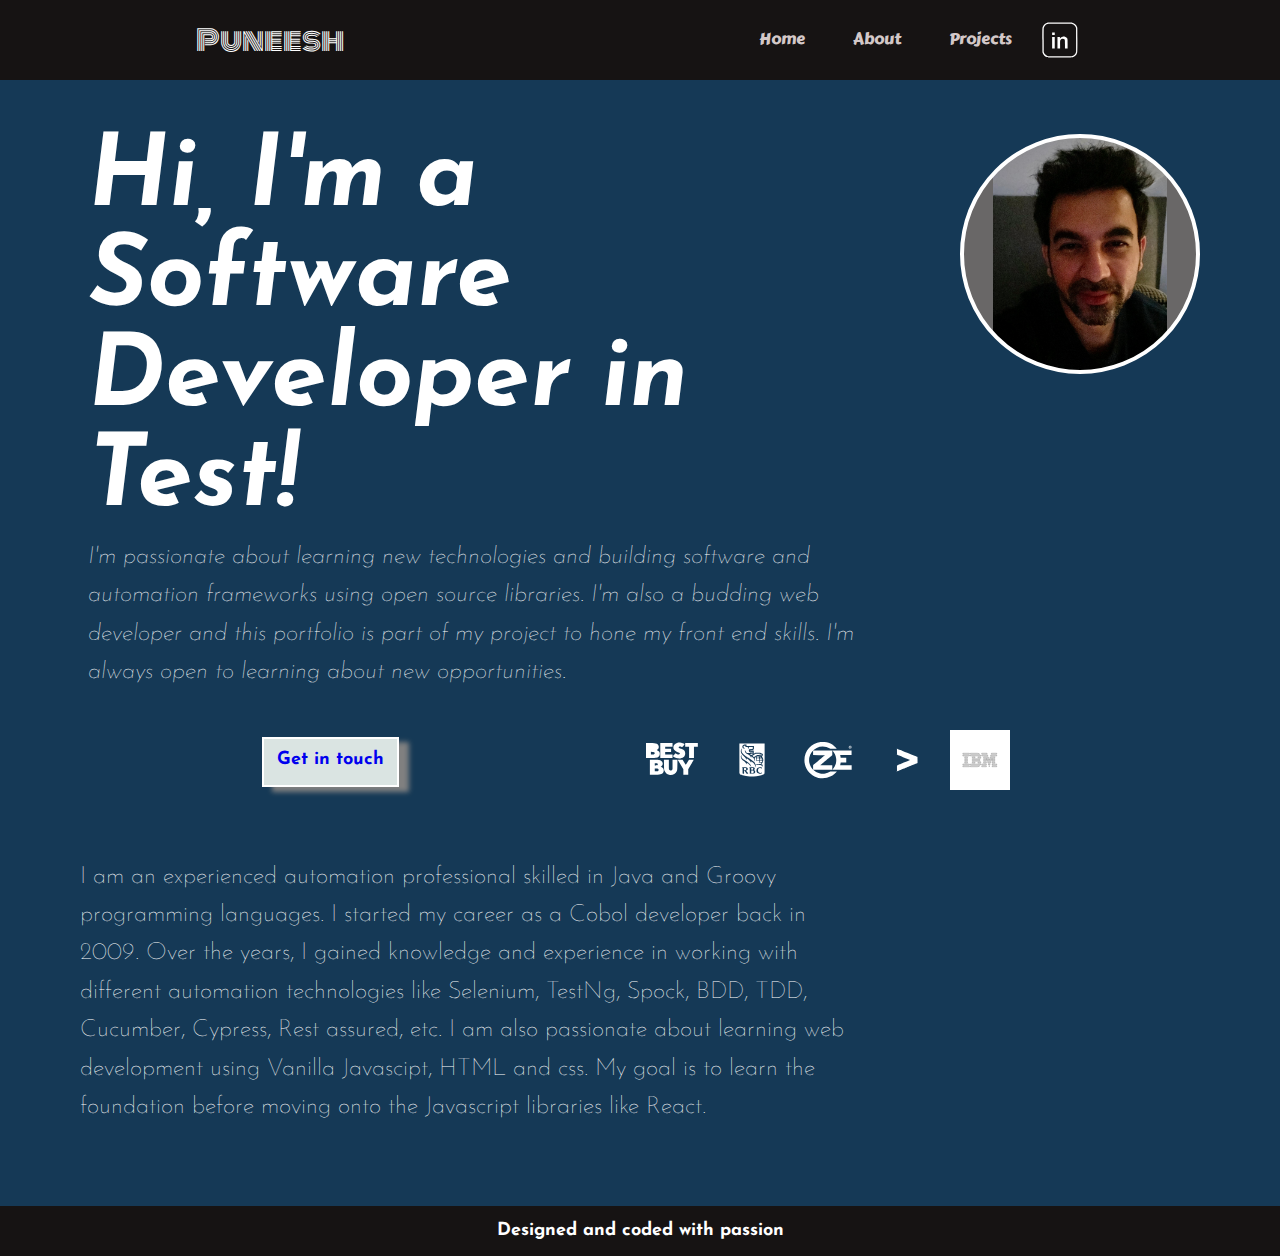
<file: index.html>
<!DOCTYPE html>
<html lang="en">
<head>
    <meta charset="UTF-8">
    <meta http-equiv="X-UA-Compatible" content="IE=edge">
    <meta name="viewport" content="width=device-width, initial-scale=1.0">
    <title>My Portfolio</title>
    <link rel="preconnect" href="https://fonts.googleapis.com">
    <link rel="preconnect" href="https://fonts.gstatic.com" crossorigin>
    <link href="https://fonts.googleapis.com/css2?family=Monoton&display=swap" rel="stylesheet">
    <link rel="preconnect" href="https://fonts.googleapis.com">
    <link rel="preconnect" href="https://fonts.gstatic.com" crossorigin>
    <link href="https://fonts.googleapis.com/css2?family=Carter+One&family=Monoton&display=swap" rel="stylesheet">
    <link rel="preconnect" href="https://fonts.googleapis.com">
    <!--link rel="preconnect" href="https://fonts.gstatic.com" crossorigin-->
    <!--link href="https://fonts.googleapis.com/css2?family=Josefin+Sans:ital,wght@1,200&display=swap" rel="stylesheet"-->
    <link rel="preconnect" href="https://fonts.googleapis.com">
    <link rel="preconnect" href="https://fonts.gstatic.com" crossorigin>
    <link href="https://fonts.googleapis.com/css2?family=Roboto+Condensed:wght@400&display=swap" rel="stylesheet">
    <link rel="stylesheet" href="styles/main.css"></link>
    <link rel="stylesheet" href="styles/menu.css"></link>
    <link rel="stylesheet" href="styles/about.css"></link>
    <link rel="stylesheet" href="styles/contact.css"></link>
    <script src="app.js" defer></script>
</head>
<body>
    <header class="main-header">
        
            <a class="header_logo__link" href="index.html"><span>Puneesh</span></a>
        
        <nav class="header_nav">
            <ul class="header_nav__list">
                <li class="header_nav__listitem">
                    <a class="nav_listitem__link" href="index.html">Home</a>
                </li>
                <li class="header_nav__listitem">
                    <a class="nav_listitem__link" href="#myIntroduction">About</a>
                </li>
                <li class="header_nav__listitem">
                    <a class="nav_listitem__link" href="projects.html">Projects</a>
                </li-->
                <li class="header_nav__listitem">
                    <a href="https://ca.linkedin.com/in/puneesh-singh-66917034">
                        <svg version="1.0" xmlns="http://www.w3.org/2000/svg"
 width="512.000000pt" height="512.000000pt" viewBox="0 0 512.000000 512.000000"
 preserveAspectRatio="xMidYMid meet">
<metadata>
Created by potrace 1.16, written by Peter Selinger 2001-2019
</metadata>
<g transform="translate(0.000000,512.000000) scale(0.100000,-0.100000)"
fill="#000000" stroke="none">
<path d="M1212 4410 c-194 -51 -368 -192 -456 -370 -81 -165 -77 -80 -74
-1508 l3 -1267 27 -80 c70 -206 220 -365 418 -443 124 -49 78 -47 1420 -47
1422 0 1312 -6 1480 77 69 34 102 58 176 132 74 74 98 107 132 176 83 168 77
57 77 1485 0 1197 -1 1274 -18 1335 -72 256 -266 445 -521 510 -77 19 -111 20
-1335 19 -1202 0 -1259 -1 -1329 -19z m2638 -133 c165 -50 298 -162 368 -308
23 -46 46 -113 52 -149 7 -45 10 -438 8 -1295 l-3 -1230 -22 -66 c-59 -171
-203 -314 -375 -370 l-73 -24 -1260 0 -1260 0 -65 23 c-175 60 -302 183 -371
357 l-24 60 -3 1255 c-2 919 0 1270 8 1310 19 91 75 194 144 268 101 107 216
165 361 182 33 4 600 7 1260 6 1092 -2 1205 -3 1255 -19z"/>
<path d="M1720 3230 l0 -130 140 0 140 0 0 130 0 130 -140 0 -140 0 0 -130z"/>
<path d="M2843 2919 c-96 -18 -208 -88 -262 -161 l-31 -42 0 87 0 87 -130 0
-130 0 0 -615 0 -615 140 0 140 0 0 393 c0 436 3 460 63 539 52 68 113 100
203 106 95 6 144 -9 189 -59 62 -69 65 -94 65 -561 l0 -418 140 0 140 0 0 468
c0 493 -2 519 -48 608 -29 57 -112 129 -177 153 -98 37 -212 48 -302 30z"/>
<path d="M1720 2275 l0 -615 140 0 140 0 0 615 0 615 -140 0 -140 0 0 -615z"/>
</g>
                        </svg>
                    </a>
                </li>
            </ul>
        </nav>
        <div class="hamburger_menu">
            <span class="bar"></span>
            <span class="bar"></span>
            <span class="bar"></span>
        </div>
    </header>
    <div class="modal">
        <span class="close">&times;</span>
        <div class="modal_contents">
                <a class="modal_contents__link" href="index.html">Home</a>
                <a class="modal_contents__link" href="#myIntroduction">About</a>
                <!--a class="modal_contents__link" href="resume.html">Resume</a-->
                <a class="modal_contents__linkedin" href="https://ca.linkedin.com/in/puneesh-singh-66917034">
                    <svg version="1.0" xmlns="http://www.w3.org/2000/svg"
    width="512.000000pt" height="512.000000pt" viewBox="0 0 512.000000 512.000000"
    preserveAspectRatio="xMidYMid meet">
    <metadata>
    Created by potrace 1.16, written by Peter Selinger 2001-2019
    </metadata>
    <g transform="translate(0.000000,512.000000) scale(0.100000,-0.100000)"
    fill="#000000" stroke="none">
    <path d="M1212 4410 c-194 -51 -368 -192 -456 -370 -81 -165 -77 -80 -74
    -1508 l3 -1267 27 -80 c70 -206 220 -365 418 -443 124 -49 78 -47 1420 -47
    1422 0 1312 -6 1480 77 69 34 102 58 176 132 74 74 98 107 132 176 83 168 77
    57 77 1485 0 1197 -1 1274 -18 1335 -72 256 -266 445 -521 510 -77 19 -111 20
    -1335 19 -1202 0 -1259 -1 -1329 -19z m2638 -133 c165 -50 298 -162 368 -308
    23 -46 46 -113 52 -149 7 -45 10 -438 8 -1295 l-3 -1230 -22 -66 c-59 -171
    -203 -314 -375 -370 l-73 -24 -1260 0 -1260 0 -65 23 c-175 60 -302 183 -371
    357 l-24 60 -3 1255 c-2 919 0 1270 8 1310 19 91 75 194 144 268 101 107 216
    165 361 182 33 4 600 7 1260 6 1092 -2 1205 -3 1255 -19z"/>
    <path d="M1720 3230 l0 -130 140 0 140 0 0 130 0 130 -140 0 -140 0 0 -130z"/>
    <path d="M2843 2919 c-96 -18 -208 -88 -262 -161 l-31 -42 0 87 0 87 -130 0
    -130 0 0 -615 0 -615 140 0 140 0 0 393 c0 436 3 460 63 539 52 68 113 100
    203 106 95 6 144 -9 189 -59 62 -69 65 -94 65 -561 l0 -418 140 0 140 0 0 468
    c0 493 -2 519 -48 608 -29 57 -112 129 -177 153 -98 37 -212 48 -302 30z"/>
    <path d="M1720 2275 l0 -615 140 0 140 0 0 615 0 615 -140 0 -140 0 0 -615z"/>
    </g>
                    </svg>
                </a>           
        </div>
    </div>
    <main class="body_main">
        <section class="body_main__intro">
            <div class="main_intro__content">
                <div class="main_intro__container">
                    <h1 class="main_intro__header">
                        Hi, I'm a Software Developer in Test!
                    </h1>
                    <p>I'm passionate about learning new technologies and building software and automation frameworks using open source libraries.
                        I'm also a budding web developer and this portfolio is part of my project to hone my front end skills. I'm always open to learning about new opportunities. 
                    </p>
                </div>
                <div class="main_intro__selfie_container">
                    <div class="main_intro__selfie"></div>
                </div>
            </div>
            <div class="main_intro_secondary">
                <div class="main_intro__button">
                    <a href="#contact_me__form">Get in touch</a>
                </div>
                <ul class="work_companies__list">
                    <li class="work_companies__listitem">
                        <a class="work_companies__dimension work_companies__bby" href="https://www.bestbuy.ca/en-ca">
                            <svg version="1.0" xmlns="http://www.w3.org/2000/svg"
     width="294.000000pt" height="171.000000pt" viewBox="0 0 294.000000 171.000000"
     preserveAspectRatio="xMidYMid meet">
    <metadata>
    Created by potrace 1.16, written by Peter Selinger 2001-2019
    </metadata>
    <g transform="translate(0.000000,171.000000) scale(0.100000,-0.100000)"
    fill="#000000" stroke="none">
    <path d="M1547 1700 c-119 -30 -206 -123 -207 -220 0 -101 52 -169 165 -215
    158 -64 155 -62 155 -89 0 -18 -9 -30 -30 -41 -41 -21 -60 -19 -126 15 l-58
    31 -65 -65 c-64 -64 -65 -65 -46 -86 28 -31 132 -79 200 -91 113 -21 230 4
    311 66 46 35 76 103 76 174 0 111 -57 175 -201 222 -92 30 -121 47 -121 68 0
    45 67 61 125 31 l39 -20 68 67 c78 78 79 73 -28 124 -68 33 -188 46 -257 29z"/>
    <path d="M0 1319 l0 -371 248 4 c266 5 299 10 368 63 65 50 83 175 35 243 -12
    17 -44 41 -71 54 -27 13 -49 25 -49 28 -1 3 14 15 33 27 99 64 79 226 -36 282
    -68 33 -137 41 -339 41 l-189 0 0 -371z m414 -94 c22 -29 19 -52 -9 -80 -21
    -22 -33 -25 -95 -25 l-70 0 0 68 0 67 80 -5 c64 -4 82 -9 94 -25z"/>
    <path d="M700 1320 l0 -370 300 0 300 0 0 90 0 90 -180 0 -180 0 0 60 0 60
    145 0 145 0 0 80 0 80 -145 0 -145 0 0 50 0 50 180 0 180 0 0 90 0 90 -300 0
    -300 0 0 -370z"/>
    <path d="M1920 1600 l0 -90 95 0 95 0 0 -280 0 -280 120 0 120 0 0 280 0 280
    95 0 95 0 0 90 0 90 -310 0 -310 0 0 -90z"/>
    <path d="M190 501 l0 -371 203 0 c293 0 386 20 444 97 35 45 44 143 19 191
    -18 35 -66 75 -110 92 l-30 11 32 19 c44 27 72 76 72 128 0 82 -36 133 -125
    174 -47 21 -65 23 -277 26 l-228 4 0 -371z m368 183 c26 -18 28 -50 5 -76 -12
    -13 -31 -18 -75 -18 l-58 0 0 55 0 55 53 0 c31 0 61 -6 75 -16z m43 -273 c27
    -33 24 -66 -7 -90 -21 -17 -41 -21 -95 -21 l-69 0 0 71 0 71 76 -4 c65 -3 79
    -7 95 -27z"/>
    <path d="M882 623 c3 -247 3 -248 31 -308 47 -100 111 -154 218 -181 151 -39
    316 41 382 184 20 43 22 67 25 300 l4 252 -121 0 -121 0 0 -236 0 -236 -30
    -30 c-27 -26 -36 -30 -68 -25 -22 4 -46 17 -59 32 -22 25 -23 32 -23 261 l0
    234 -121 0 -121 0 4 -247z"/>
    <path d="M1563 858 c2 -7 64 -114 136 -236 l131 -224 0 -134 0 -134 120 0 120
    0 0 135 0 136 135 229 c74 126 135 231 135 235 0 3 -53 4 -117 3 l-117 -3 -76
    -122 c-41 -67 -77 -122 -80 -122 -3 -1 -39 54 -81 122 l-76 122 -118 3 c-92 2
    -116 0 -112 -10z"/>
    </g>
                            </svg>
                        </a>
                    </li>
                    <li class="work_companies__listitem">
                        <a class="work_companies__dimension work_companies__rbc" href="https://www.rbc.com/canada.html">
                            <svg version="1.0" xmlns="http://www.w3.org/2000/svg"
     width="3840.000000pt" height="2160.000000pt" viewBox="0 0 3840.000000 2160.000000"
     preserveAspectRatio="xMidYMid meet">
    <metadata>
    Created by potrace 1.16, written by Peter Selinger 2001-2019
    </metadata>
    <g transform="translate(0.000000,2160.000000) scale(0.100000,-0.100000)"
    fill="#000000" stroke="none">
    <path d="M11122 11978 c3 -9032 4 -9467 21 -9551 62 -305 173 -519 361 -695
    84 -77 202 -160 303 -211 178 -89 851 -327 1363 -481 1409 -425 3017 -712
    4555 -815 50 -3 122 -8 160 -10 342 -24 875 -40 1320 -40 289 0 897 13 950 20
    17 2 93 6 170 10 1058 46 2375 223 3505 471 888 195 1898 496 2594 773 489
    194 732 479 833 978 17 84 18 519 21 9551 l2 9462 -8080 0 -8080 0 2 -9462z
    m4558 8272 l0 -410 2383 -2 2382 -3 1 -640 c1 -889 -11 -1195 -57 -1373 -49
    -194 -202 -384 -374 -467 -79 -38 -197 -69 -325 -85 -114 -14 -605 -13 -870 2
    -315 17 -549 16 -639 -5 -156 -35 -275 -117 -328 -225 -21 -44 -28 -74 -31
    -144 l-4 -88 68 47 c101 67 258 140 371 170 87 24 116 27 263 27 183 0 139 8
    537 -108 284 -82 374 -99 533 -100 105 -1 148 3 195 17 82 26 185 79 276 142
    l76 53 21 -43 21 -43 -31 -44 c-17 -24 -64 -76 -105 -115 l-74 -73 170 0 171
    0 2 -935 3 -935 533 320 534 320 1518 0 1518 0 749 -391 c411 -215 776 -409
    810 -431 115 -74 177 -162 214 -306 31 -122 20 -268 -30 -403 -12 -30 -156
    -277 -321 -549 l-299 -493 55 -61 c151 -165 330 -432 448 -665 190 -375 291
    -713 341 -1136 17 -151 20 -502 5 -656 -86 -866 -498 -1649 -1157 -2198 -29
    -24 -53 -47 -53 -50 0 -3 30 -17 68 -30 115 -41 313 -147 412 -222 140 -104
    286 -253 377 -385 l22 -30 -147 -500 -147 -499 -77 -3 c-89 -3 -83 -12 -92
    123 -7 103 -37 221 -81 314 -151 318 -469 507 -998 594 -130 21 -152 21 -1555
    24 -1364 4 -1423 3 -1418 -14 22 -76 64 -418 75 -613 14 -229 -5 -688 -29
    -713 -4 -4 -33 -7 -65 -5 l-59 3 -32 195 c-82 496 -199 871 -394 1265 -220
    446 -487 804 -901 1210 -333 326 -729 640 -1296 1029 l-143 97 -2 -423 -3
    -423 -66 -3 -65 -3 -32 74 c-82 185 -313 550 -488 772 -354 447 -811 887
    -1334 1287 -69 53 -296 218 -505 367 l-380 271 -3 -460 -2 -460 -63 0 -63 0
    -29 73 c-194 498 -532 1008 -1001 1512 -222 239 -500 510 -814 795 -515 467
    -838 796 -1089 1110 -409 510 -640 1044 -703 1622 -6 62 -12 223 -12 358 0
    211 3 263 23 373 74 421 246 772 501 1027 91 92 213 187 264 206 14 5 16 -12
    16 -168 l0 -174 -56 -85 c-195 -294 -299 -689 -280 -1059 27 -504 176 -923
    474 -1323 363 -490 981 -1062 1866 -1726 510 -383 823 -601 1991 -1384 1047
    -702 1551 -1043 1895 -1281 1586 -1096 2083 -1576 2495 -2411 113 -228 153
    -330 215 -541 22 -75 42 -140 45 -143 3 -2 69 5 148 17 78 12 729 112 1447
    222 718 110 1339 202 1380 206 67 5 83 11 145 52 170 110 368 286 514 457 98
    114 225 284 218 291 -2 3 -292 27 -643 54 -352 27 -659 51 -684 54 l-45 4 -92
    -182 c-51 -100 -99 -190 -106 -201 -11 -13 -28 -19 -66 -20 -29 -1 -54 2 -57
    6 -3 5 13 82 35 172 22 90 43 182 47 204 l6 40 -108 7 c-60 4 -140 9 -177 13
    l-68 6 3 41 3 41 95 12 c52 6 138 17 191 23 l96 12 21 131 c28 169 59 419 71
    572 13 155 25 405 20 405 -38 5 -218 16 -659 40 -294 16 -571 32 -615 35 -304
    19 -467 26 -472 22 -3 -4 -7 -118 -8 -254 l-3 -248 -58 0 -58 0 -13 60 c-6 33
    -26 148 -44 255 -17 107 -36 198 -41 201 -6 4 -85 10 -176 13 -92 4 -175 9
    -184 12 -15 4 -18 17 -18 65 0 54 2 59 23 59 12 1 47 3 77 5 30 3 103 7 162
    11 l107 6 -4 26 c-26 151 -48 696 -41 990 l6 252 -42 0 c-24 0 -249 9 -501 21
    -252 12 -460 19 -462 17 -2 -2 21 -53 51 -113 183 -365 263 -933 213 -1510 -9
    -111 -33 -277 -45 -317 -4 -15 -17 -18 -68 -18 l-63 0 -12 115 c-42 418 -183
    907 -352 1225 -280 524 -799 1024 -1669 1609 l-215 144 -5 -424 -5 -424 -65 0
    -64 0 -37 100 c-218 607 -581 1073 -1184 1524 -321 241 -643 436 -1222 742
    -297 157 -423 230 -560 326 -535 371 -805 787 -898 1383 -22 141 -34 620 -15
    620 7 0 92 -47 190 -105 l176 -105 22 -127 c83 -500 329 -890 725 -1147 284
    -185 606 -266 997 -252 411 16 729 56 1260 161 493 97 722 127 985 127 196 1
    297 -10 448 -48 54 -13 100 -24 102 -24 3 0 5 126 5 280 l0 280 -176 0 -175 0
    -47 -36 c-66 -51 -231 -128 -336 -158 -205 -59 -507 -72 -696 -31 -103 22
    -266 77 -342 116 -303 151 -489 377 -576 698 -23 88 -26 113 -26 296 -1 215 8
    271 61 399 110 265 357 433 728 496 146 25 223 29 655 35 461 7 675 14 769 26
    124 16 200 61 244 144 47 91 50 123 54 608 l4 457 -1250 0 -1251 0 0 -495 c0
    -272 -3 -495 -6 -495 -4 0 -172 63 -373 139 -201 77 -413 157 -471 179 l-105
    40 -3 121 c-2 78 1 121 8 122 5 1 105 3 220 4 116 1 214 3 218 4 5 0 8 87 8
    191 l0 190 -848 0 -848 0 0 415 0 415 -307 0 c-325 0 -396 -6 -506 -45 -101
    -35 -172 -81 -257 -165 -92 -91 -150 -199 -176 -330 -21 -108 -15 -290 15
    -403 41 -158 141 -297 258 -360 73 -39 192 -67 285 -67 l78 0 0 -247 0 -246
    -127 6 c-360 16 -635 135 -873 377 -158 161 -260 340 -315 558 -174 684 207
    1356 900 1588 211 70 238 72 1013 73 l692 1 0 -410z m-3181 -6621 c-55 -196
    -74 -335 -74 -554 1 -169 4 -215 22 -297 80 -356 246 -631 588 -974 312 -312
    680 -597 1355 -1049 287 -192 453 -299 1265 -813 1296 -821 2115 -1522 2549
    -2180 235 -357 380 -709 466 -1126 29 -143 31 -136 -42 -136 l-63 1 -52 107
    c-106 217 -268 465 -440 673 -110 134 -405 427 -553 550 -353 296 -808 598
    -1485 987 l-210 121 -3 -454 -2 -455 -63 0 -62 0 -75 157 c-265 556 -616 1042
    -1091 1509 -251 246 -383 357 -814 686 -713 545 -992 817 -1283 1251 -246 369
    -374 748 -397 1182 -18 331 78 717 251 1012 l25 43 107 -72 108 -72 -27 -97z
    m12196 -7464 c286 -34 437 -64 597 -116 126 -41 301 -125 296 -141 -2 -7 -49
    -164 -103 -349 -92 -316 -99 -335 -119 -332 -13 3 -31 22 -45 49 -31 58 -127
    161 -200 217 -131 98 -325 178 -516 213 -141 25 -483 26 -609 1 -498 -100
    -787 -413 -900 -977 -38 -190 -50 -323 -50 -575 1 -322 30 -527 111 -759 203
    -586 709 -912 1403 -905 85 1 189 5 230 10 286 34 558 126 743 253 l67 46 0
    -238 0 -237 -43 -26 c-221 -139 -574 -234 -992 -268 -158 -14 -557 -6 -703 13
    -430 56 -745 166 -1032 359 -139 93 -341 295 -429 427 -130 196 -224 424 -274
    666 -44 211 -52 294 -52 579 0 303 12 412 70 641 223 875 924 1386 2000 1457
    74 5 492 -1 550 -8z m-9297 -68 c643 -80 963 -309 1068 -762 15 -64 19 -119
    18 -275 0 -182 -2 -201 -27 -283 -50 -163 -126 -289 -248 -408 -154 -151 -389
    -280 -662 -364 -48 -14 -85 -30 -83 -34 3 -4 334 -428 736 -942 401 -514 730
    -937 730 -941 0 -5 -260 -8 -577 -8 l-578 0 -656 893 -656 892 -171 3 -172 2
    0 -895 0 -895 -459 0 c-260 0 -462 4 -465 9 -3 5 -6 744 -7 1642 0 919 -5
    1673 -10 1724 -25 245 -106 418 -244 522 -56 43 -151 93 -174 93 -6 0 -11 12
    -11 26 l0 26 1258 -5 c1093 -3 1274 -6 1390 -20z m4447 8 c28 -3 102 -13 165
    -21 449 -59 744 -220 869 -476 59 -121 73 -181 78 -353 6 -166 -10 -264 -61
    -379 -104 -235 -337 -427 -617 -510 -56 -17 -74 -25 -54 -25 112 -3 340 -63
    472 -126 372 -175 563 -483 563 -903 0 -320 -90 -565 -285 -771 -247 -261
    -631 -410 -1165 -450 -63 -5 -544 -9 -1067 -10 l-953 -1 -3 1712 c-3 1697 -3
    1714 -24 1803 -36 156 -91 264 -176 347 -45 43 -157 113 -200 123 -20 5 -27
    13 -27 32 l0 25 1218 -5 c669 -3 1240 -8 1267 -12z"/>
    <path d="M18525 16669 c-122 -18 -253 -76 -356 -159 -35 -28 -65 -55 -67 -59
    -5 -14 107 -51 202 -67 248 -44 455 17 621 181 l70 69 -60 12 c-151 31 -299
    39 -410 23z"/>
    <path d="M18975 14833 c-129 -9 -428 -60 -828 -142 l-439 -88 29 -20 c38 -27
    313 -204 695 -449 l318 -203 592 355 c326 196 594 357 596 359 7 6 -118 58
    -229 96 -238 80 -478 110 -734 92z"/>
    <path d="M20493 14162 c-590 -356 -1072 -651 -1073 -655 -1 -5 61 -54 137
    -109 309 -224 515 -398 731 -616 90 -90 165 -162 167 -160 1 1 36 48 78 103
    423 563 1081 996 1786 1176 300 77 500 99 841 94 336 -5 580 -36 838 -107 62
    -17 114 -29 116 -27 40 45 155 223 149 232 -4 7 -60 83 -125 169 -65 87 -118
    162 -118 167 0 5 9 26 21 45 l21 35 51 -28 c29 -16 192 -104 362 -196 171 -92
    311 -168 313 -170 2 -2 -31 -106 -72 -232 -42 -126 -76 -234 -76 -241 0 -6 26
    -25 58 -41 31 -16 110 -63 175 -105 66 -42 120 -76 122 -76 4 0 455 745 456
    754 1 5 -268 150 -598 323 l-598 313 -1345 -1 -1345 -1 -1072 -646z"/>
    <path d="M22938 13348 c-69 -5 -136 -12 -148 -16 -29 -11 -65 -99 -185 -457
    -83 -245 -190 -604 -182 -611 2 -2 292 13 772 41 55 3 178 10 274 15 96 6 176
    11 177 13 6 5 -136 419 -186 542 -29 72 -90 207 -136 302 l-83 172 -89 3 c-49
    2 -145 0 -214 -4z"/>
    <path d="M24089 13063 c54 -152 115 -356 160 -535 l38 -153 33 -3 c40 -4 803
    38 810 45 9 8 -252 257 -356 340 -134 106 -283 203 -429 279 -101 53 -277 134
    -291 134 -2 0 14 -48 35 -107z"/>
    <path d="M21875 13047 c-266 -139 -422 -254 -635 -467 -140 -139 -209 -219
    -311 -359 l-32 -43 79 6 c43 3 129 8 189 11 61 3 234 12 385 20 151 8 289 15
    306 15 31 0 31 1 38 63 28 269 42 377 71 552 19 110 37 215 41 233 3 17 3 32
    -2 32 -5 0 -63 -29 -129 -63z"/>
    <path d="M22312 11799 c-74 -363 -125 -705 -155 -1046 l-3 -32 56 5 c30 2 186
    11 345 19 160 8 342 18 405 21 63 3 297 16 520 28 l405 21 -3 90 c-7 225 -50
    594 -98 846 l-26 137 -111 6 c-62 3 -168 8 -237 11 -69 3 -161 7 -205 10 -44
    3 -150 7 -235 10 -85 3 -177 8 -205 10 -27 2 -134 7 -236 11 l-186 6 -31 -153z"/>
    <path d="M24380 11838 c0 -13 7 -97 15 -188 16 -170 21 -668 9 -761 l-7 -51
    59 6 c32 3 118 8 189 11 72 3 155 8 185 10 30 3 251 14 490 25 239 12 445 23
    458 26 20 4 22 9 16 47 -34 238 -126 564 -214 755 -41 87 -44 92 -74 92 -17 0
    -269 11 -561 25 -291 14 -538 25 -547 25 -12 0 -18 -8 -18 -22z"/>
    <path d="M24350 10405 c0 -1 -9 -53 -20 -116 -44 -244 -133 -565 -228 -821
    -22 -60 -35 -108 -30 -108 41 0 1545 193 1551 200 15 13 94 251 120 360 43
    174 70 399 50 401 -5 0 -15 2 -23 3 -8 2 -73 6 -145 10 -250 13 -1180 65
    -1227 69 -27 2 -48 3 -48 2z"/>
    <path d="M14122 4988 l3 -743 315 -2 c224 -1 339 2 397 12 222 36 383 114 506
    244 145 154 208 350 193 601 -23 398 -198 578 -601 619 -49 5 -253 9 -453 10
    l-362 1 2 -742z"/>
    <path d="M18720 5109 l0 -621 333 5 c363 5 418 12 579 74 248 97 378 297 378
    583 0 244 -88 411 -261 493 -150 71 -259 84 -711 86 l-318 2 0 -622z"/>
    <path d="M18720 3289 l0 -821 408 5 c449 5 497 10 674 71 129 44 198 86 289
    176 143 142 205 307 214 565 13 405 -129 642 -448 749 -177 59 -330 73 -789
    75 l-348 1 0 -821z"/>
    </g>
                            </svg>
                        </a>
                    </li>
                    <li class="work_companies__listitem">
                        <a class="work_companies__dimension work_companies__ze" href="https://www.ze.com/">
                            <svg version="1.0" xmlns="http://www.w3.org/2000/svg"           
     width="700.000000pt" height="700.000000pt" viewBox="0 0 700.000000 700.000000"
     preserveAspectRatio="xMidYMid meet">
    <metadata>
    Created by potrace 1.16, written by Peter Selinger 2001-2019
    </metadata>
    <g transform="translate(0.000000,700.000000) scale(0.100000,-0.100000)"
    fill="#000000" stroke="none">
    <path d="M2630 5599 c-1074 -124 -1882 -1037 -1880 -2123 2 -802 457 -1532
    1179 -1891 300 -150 600 -219 946 -218 354 0 646 68 956 224 255 127 519 337
    681 541 l30 38 -389 0 -389 0 -48 -30 c-145 -92 -342 -170 -536 -211 -153 -33
    -449 -33 -600 0 -668 143 -1147 635 -1267 1301 -23 131 -23 390 1 525 88 497
    412 931 864 1155 491 243 1087 213 1546 -79 l50 -31 378 0 c318 0 378 2 378
    14 0 21 -228 254 -320 327 -259 204 -569 354 -868 419 -213 46 -506 62 -712
    39z"/>
    <path d="M6010 5128 c-118 -61 -119 -233 -1 -295 55 -28 102 -29 157 -2 59 28
    89 78 89 149 0 71 -30 121 -89 149 -55 27 -101 26 -156 -1z m133 -32 c91 -37
    100 -174 15 -226 -112 -68 -243 54 -183 171 32 60 102 83 168 55z"/>
    <path d="M6010 4975 c0 -88 1 -95 20 -95 17 0 20 7 20 40 0 29 4 40 15 40 8 0
    26 -18 40 -40 16 -25 33 -40 45 -40 26 0 25 8 -5 52 -20 29 -22 37 -10 42 24
    9 30 54 10 76 -14 16 -31 20 -77 20 l-58 0 0 -95z"/>
    <path d="M1760 4340 l0 -270 696 -2 697 -3 -127 -105 c-71 -58 -138 -113 -149
    -124 -12 -10 -42 -35 -67 -55 -25 -20 -51 -41 -58 -48 -7 -7 -34 -29 -60 -50
    -26 -21 -49 -41 -52 -44 -3 -4 -36 -32 -75 -63 -38 -31 -92 -76 -119 -99 -27
    -23 -58 -49 -70 -57 -12 -8 -25 -20 -31 -26 -5 -7 -84 -74 -175 -149 -91 -75
    -174 -144 -185 -153 -11 -10 -44 -37 -74 -62 -30 -25 -66 -56 -80 -69 -14 -13
    -36 -30 -48 -38 -23 -15 -23 -16 -23 -284 l0 -269 1120 0 1120 0 0 265 0 265
    -697 0 -698 0 47 43 c26 23 79 69 119 102 39 33 93 78 119 100 75 63 90 75 96
    75 4 0 16 10 28 23 24 25 74 68 130 112 21 17 48 39 60 50 12 11 39 34 60 50
    21 17 50 41 65 55 14 14 37 33 50 42 13 9 46 36 73 60 181 156 255 218 263
    218 3 0 16 11 29 25 13 14 26 25 30 25 4 0 20 12 35 28 41 39 80 72 87 72 4 0
    17 11 29 24 12 13 34 31 48 41 l27 17 0 274 0 274 -1120 0 -1120 0 0 -270z"/>
    <path d="M4010 4604 c0 -3 27 -35 60 -71 32 -36 86 -104 118 -152 280 -409
    353 -914 201 -1381 -65 -199 -172 -388 -313 -552 l-67 -78 1126 0 1125 0 0
    265 0 265 -671 0 -671 0 6 23 c4 12 19 84 34 159 l27 138 323 0 322 0 0 265 0
    265 -325 0 -325 0 0 23 c0 22 -42 230 -56 275 l-6 22 666 0 666 0 0 270 0 270
    -1120 0 c-616 0 -1120 -3 -1120 -6z"/>
    </g>
                            </svg>
                        </a>
                    </li>
                    <li class="work_companies__listitem">
                        <a class="work_companies__dimension work_companies__accenture" href="https://www.accenture.com/in-en/about/company/india">
                            <svg version="1.0" xmlns="http://www.w3.org/2000/svg"
     width="820.000000pt" height="465.000000pt" viewBox="0 0 820.000000 465.000000"
     preserveAspectRatio="xMidYMid meet">
    <metadata>
    Created by potrace 1.16, written by Peter Selinger 2001-2019
    </metadata>
    <g transform="translate(0.000000,465.000000) scale(0.100000,-0.100000)"
    fill="#000000" stroke="none">
    <path d="M3035 3900 c3 -5 12 -10 19 -10 22 0 66 -26 59 -34 -4 -4 0 -4 9 -1
    16 6 17 -19 18 -312 0 -175 5 -347 10 -383 6 -41 6 -66 0 -68 -6 -2 -10 -10
    -10 -18 0 -8 -4 -14 -10 -14 -5 0 -10 4 -10 8 0 8 -29 20 -90 38 -8 2 17 -12
    55 -31 50 -25 79 -33 100 -30 20 3 24 2 12 -3 -20 -8 -23 -7 238 -115 291
    -120 465 -191 535 -218 41 -16 84 -34 95 -39 11 -5 121 -50 245 -101 124 -50
    284 -115 355 -144 72 -29 157 -65 190 -80 l60 -26 -60 -25 c-62 -26 -304 -125
    -580 -237 -244 -99 -628 -257 -650 -267 -11 -5 -67 -28 -125 -51 -58 -23 -127
    -51 -155 -63 -27 -13 -87 -38 -132 -57 -46 -19 -83 -38 -83 -42 0 -4 6 -7 13
    -5 7 2 13 -1 14 -6 1 -5 7 -13 15 -17 10 -7 9 -9 -4 -9 -16 0 -35 -35 -29 -55
    1 -5 2 -157 1 -336 0 -216 3 -330 10 -334 19 -12 10 -23 -41 -44 -28 -13 -49
    -24 -46 -27 2 -2 35 9 72 25 40 17 62 31 54 34 -8 4 -1 3 15 0 22 -5 27 -3 21
    7 -6 9 -4 11 4 5 7 -4 23 -2 34 4 12 5 63 26 112 44 50 19 198 78 330 132 132
    53 305 123 385 154 80 32 251 101 380 153 129 53 341 139 470 191 129 52 321
    130 425 172 105 43 251 102 325 131 74 30 163 66 198 80 l62 26 0 418 c0 325
    -3 419 -12 423 -7 3 -148 60 -313 127 -735 298 -1352 547 -1715 691 -151 61
    -288 116 -305 124 -16 7 -106 43 -200 80 -93 36 -183 72 -200 79 -16 7 -46 19
    -65 26 -19 7 -49 19 -67 26 -37 17 -46 18 -38 4z"/>
    </g>
                            </svg>
                        </a>
                    </li>
                    <li class="work_companies__listitem">
                        <a class="work_companies__dimension work_companies__ibm" href="https://www.ibm.com/in-en">
                            <svg width="288px" height="288px" viewBox="0 0 288 288" version="1.1" xmlns="http://www.w3.org/2000/svg" xmlns:xlink="http://www.w3.org/1999/xlink">
                                <!-- Generator: Sketch 64 (93537) - https://sketch.com -->
                                <title>Group 18</title>
                                <desc>Created with Sketch.</desc>
                                <g id="Desktop" stroke="none" stroke-width="1" fill="none" fill-rule="evenodd">
                                    <g id="IDL-Logo-8-bar-v2" transform="translate(-352.000000, -5009.000000)">
                                        <g id="Blue-50-/-Black" transform="translate(352.000000, 5009.000000)">
                                            <g id="Group-18">
                                                <rect id="Rectangle-5-Copy-10" fill="#000000" x="0" y="0" width="288" height="288"></rect>
                                                <g id="8-bar-/-reverse" transform="translate(61.500000, 111.468011)" fill="#4589FF">
                                                    <path d="M31.6944444,60.7545455 L31.6944444,64.8707071 L1.70370384e-11,64.8707071 L1.70370384e-11,60.7545455 L31.6944444,60.7545455 Z M80.7590909,60.7545455 C77.7542929,63.3065657 73.8439394,64.8707071 69.5631313,64.8707071 L69.5631313,64.8707071 L36.2222222,64.8707071 L36.2222222,60.7545455 Z M113.194444,60.7133838 L113.194444,64.8295455 L90.5555556,64.8295455 L90.5555556,60.7133838 L113.194444,60.7133838 Z M163,60.7133838 L163,64.8295455 L140.361111,64.8295455 L140.361111,60.7133838 L163,60.7133838 Z M128.218434,60.7133838 L126.777778,64.7883838 L125.337121,60.7133838 L128.218434,60.7133838 Z M86.2747475,52.1106061 C85.8631313,53.5512626 85.2868687,54.9507576 84.5459596,56.2267677 L84.5459596,56.2267677 L36.2222222,56.2267677 L36.2222222,52.1106061 Z M31.6944444,52.1106061 L31.6944444,56.2267677 L1.70370384e-11,56.2267677 L1.70370384e-11,52.1106061 L31.6944444,52.1106061 Z M113.194444,52.0694444 L113.194444,56.1856061 L90.5555556,56.1856061 L90.5555556,52.0694444 L113.194444,52.0694444 Z M163,52.0694444 L163,56.1856061 L140.361111,56.1856061 L140.361111,52.0694444 L163,52.0694444 Z M131.264394,52.0694444 L129.823737,56.1856061 L123.731818,56.1856061 L122.291162,52.0694444 L131.264394,52.0694444 Z M22.6388889,43.4666667 L22.6388889,47.5828283 L9.05555556,47.5828283 L9.05555556,43.4666667 L22.6388889,43.4666667 Z M58.8611111,43.4666667 L58.8611111,47.5828283 L45.2777778,47.5828283 L45.2777778,43.4666667 L58.8611111,43.4666667 Z M86.3570707,43.4666667 C86.6863636,44.7838384 86.8510101,46.1833333 86.8510101,47.5828283 L86.8510101,47.5828283 L72.4444444,47.5828283 L72.4444444,43.4666667 Z M113.194444,43.4255051 L113.194444,47.5416667 L99.6111111,47.5416667 L99.6111111,43.4255051 L113.194444,43.4255051 Z M153.944444,43.4255051 L153.944444,47.5416667 L140.361111,47.5416667 L140.361111,43.4255051 L153.944444,43.4255051 Z M134.310354,43.4255051 L132.869697,47.5416667 L120.685859,47.5416667 L119.245202,43.4255051 L134.310354,43.4255051 Z M22.6388889,34.8227273 L22.6388889,38.9388889 L9.05555556,38.9388889 L9.05555556,34.8227273 L22.6388889,34.8227273 Z M81.2118687,34.8227273 C82.5290404,35.9752525 83.640404,37.3747475 84.5459596,38.9388889 L84.5459596,38.9388889 L45.2777778,38.9388889 L45.2777778,34.8227273 Z M113.194444,34.7815657 L113.194444,38.8977273 L99.6111111,38.8977273 L99.6111111,34.7815657 L113.194444,34.7815657 Z M153.944444,34.7815657 L153.944444,38.8977273 L140.361111,38.8977273 L140.361111,34.7815657 L153.944444,34.7815657 Z M137.397475,34.7815657 L135.915657,38.8977273 L117.639899,38.8977273 L116.158081,34.7815657 L137.397475,34.7815657 Z M22.6388889,26.1787879 L22.6388889,30.2949495 L9.05555556,30.2949495 L9.05555556,26.1787879 L22.6388889,26.1787879 Z M84.5459596,26.1787879 C83.640404,27.7017677 82.5290404,29.1012626 81.2118687,30.2949495 L81.2118687,30.2949495 L45.2777778,30.2949495 L45.2777778,26.1787879 Z M153.944444,26.1376263 L153.944444,30.2537879 L140.361111,30.2537879 L140.361111,26.3434343 L138.961616,30.2537879 L127.065909,30.2537879 L128.465404,26.1376263 L153.944444,26.1376263 Z M125.090152,26.1376263 L126.489646,30.2537879 L114.593939,30.2537879 L113.194444,26.3434343 L113.194444,30.2537879 L99.6111111,30.2537879 L99.6111111,26.1376263 L125.090152,26.1376263 Z M22.6388889,17.5348485 L22.6388889,21.6510101 L9.05555556,21.6510101 L9.05555556,17.5348485 L22.6388889,17.5348485 Z M58.8611111,17.5348485 L58.8611111,21.6510101 L45.2777778,21.6510101 L45.2777778,17.5348485 L58.8611111,17.5348485 Z M86.8510101,17.5348485 C86.8510101,18.9343434 86.6863636,20.3338384 86.3570707,21.6510101 L86.3570707,21.6510101 L72.4444444,21.6510101 L72.4444444,17.5348485 Z M153.944444,17.4936869 L153.944444,21.6098485 L130.070707,21.6098485 L131.470202,17.4936869 L153.944444,17.4936869 Z M122.085354,17.4936869 L123.484848,21.6098485 L99.6111111,21.6098485 L99.6111111,17.4936869 L122.085354,17.4936869 Z M31.6944444,8.89090909 L31.6944444,13.0070707 L1.70370384e-11,13.0070707 L1.70370384e-11,8.89090909 L31.6944444,8.89090909 Z M84.504798,8.89090909 C85.2457071,10.1669192 85.8219697,11.5664141 86.2335859,13.0070707 L86.2335859,13.0070707 L36.2222222,13.0070707 L36.2222222,8.89090909 Z M163,8.84974747 L163,12.9659091 L133.034343,12.9659091 L134.475,8.84974747 L163,8.84974747 Z M119.080556,8.84974747 L120.521212,12.9659091 L90.5555556,12.9659091 L90.5555556,8.84974747 L119.080556,8.84974747 Z M31.6944444,0.246969697 L31.6944444,4.36313131 L1.70370384e-11,4.36313131 L1.70370384e-11,0.246969697 L31.6944444,0.246969697 Z M69.5631313,0.246969697 L70.0046301,0.252525646 C74.1125422,0.356016166 77.8579067,1.89911181 80.7590909,4.36313131 L80.7590909,4.36313131 L36.2222222,4.36313131 L36.2222222,0.246969697 L69.5631313,0.246969697 Z M163,0.205808081 L163,4.3219697 L136.039141,4.3219697 L137.479798,0.205808081 L163,0.205808081 Z M116.075758,0.205808081 L117.516414,4.3219697 L90.5555556,4.3219697 L90.5555556,0.205808081 L116.075758,0.205808081 Z" id="Combined-Shape"></path>
                                                </g>
                                            </g>
                                        </g>
                                    </g>
                                </g>
                            </svg>
                        </a>
                    </li>
                </ul>
            </div>
        </section>

        <section class="section_about_me__intro">
            <div class="about_me__svg">
                <svg width="24" height="42" viewBox="0 0 24 62" fill="none" xmlns="http://www.w3.org/2000/svg">
                    <rect x="8" y="16" width="8" height="46" fill="#ffa500"/>
                    <circle cx="12" cy="12" r="12" fill="#ffa500"/>
                </svg>
                <svg width="24" height="42" viewBox="0 0 24 62" fill="none" xmlns="http://www.w3.org/2000/svg">
                    <rect x="8" y="16" width="8" height="46" fill="#a9a9a9"/>
                    <circle cx="12" cy="12" r="12" fill="#a9a9a9"/>
                </svg>
            </div>
            <div class="about_me__container">
                <p id="myIntroduction">I am an experienced automation professional skilled in Java and Groovy programming languages. I started my career as a Cobol developer back in 2009. Over the years, I gained knowledge and experience in working with different automation technologies like
                    Selenium, TestNg, Spock, BDD, TDD, Cucumber, Cypress, Rest assured, etc. I am also passionate about learning web development using Vanilla Javascipt, HTML and css. My goal is to learn the foundation before moving onto the Javascript libraries like React.</p>          
            </div>
        </section>
    </main>
    <div class="contact_modal">
        <span class="contact_close">&times;</span>
        <div class="form_container" id="contact_me__form">
            <span class="contact_span">Contact</span>
            <form class="contact_form">
                <div class="field_group">
                    <label for="fname">First Name</label>
                    <input type="text" id="firstName" name="fname">
                </div>
                <div class="field_group">
                    <label for="lname">Last Name</label>
                    <input type="text" id="lastName" name="lname">
                </div>
                <div class="field_group">
                    <label for="email">Email</label>
                    <input type="text" id="email" name="email">
                </div>
                <div class="field_group">
                    <label for="message">Message</label>
                    <textarea  name="message" rows="24" cols="30" maxlength="250" placeholder="Leave a message here.."></textarea>
                </div>
                <input type="submit" value="Submit"></input>
            </form>
        </div>
    </div>
    <footer class="common_footer">
            <div>
                Designed and coded with passion
            </div>
    </footer>
</body>
</html>
</file>
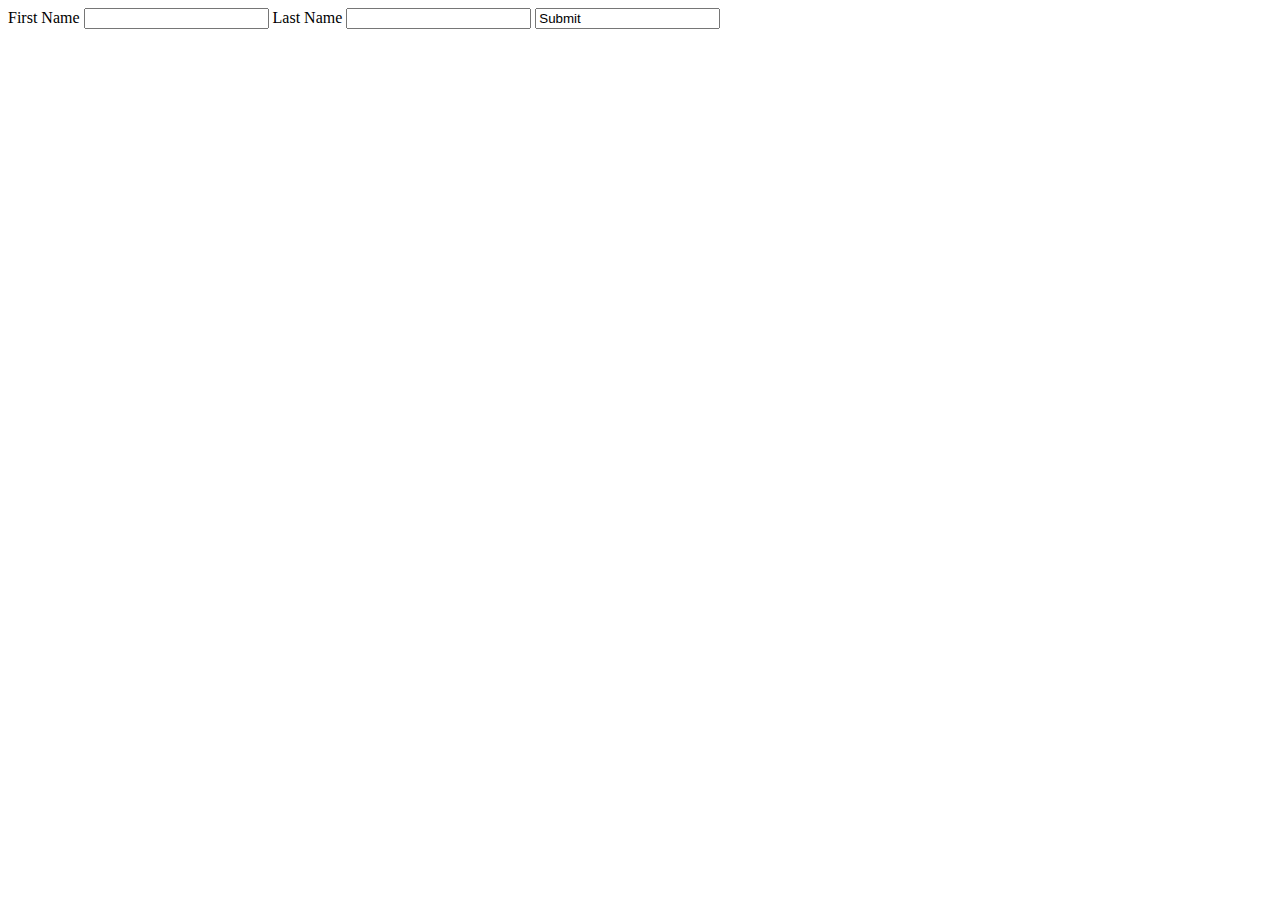
<file: contact.html>
<!DOCTYPE html>
<html lang="en">
<head>
    <meta charset="UTF-8">
    <meta http-equiv="X-UA-Compatible" content="IE=edge">
    <meta name="viewport" content="width=device-width, initial-scale=1.0">
    <title>Contact</title>
</head>
<body>
    <form class="contact_form">
        <label for="fname">First Name</label>
        <input type="text" id="firstName" name="fname">
        <label for="lname">Last Name</label>
        <input type="text" id="lastName" name="lname">
        <input tyoe="submit" value="Submit"></input>
    </form>
</body>
</html>
</file>
<file: styles/main.css>
@import url('https://fonts.googleapis.com/css2?family=Josefin+Sans:ital,wght@1,300;1,400&display=swap');

*{
    box-sizing: border-box;
}

html{
    width: 100%;
    height: 100%;
}

body{
    margin:0;
    width: 100%;
}

.main-header{
    background-color: rgb(22, 19, 19) ;
    position: fixed;
    width: 100%;
    top: 0;
    left: 0;
    z-index: 100;
    height: 80px;
    text-align: center;
    display: flex;
    justify-content: space-around;
    flex-wrap: wrap;
    align-items: center;
}

.header_logo__link{
    text-decoration: none;
    font-family: 'Monoton', cursive;
    color: white;
    cursor: pointer;
    font-size: 28px;
    transition: color 2s, transform 2s; 
}

.header_logo__link:hover{
    color: rgb(164, 207, 243);
}

.header_nav__list{
    margin: 0;
    padding: 0;
    display: flex;
    justify-content: space-around;
    align-items: baseline ;
    list-style: none;
}

.header_nav__listitem{
    text-decoration: none;
}

.nav_listitem__link{
    text-decoration: none;
    color: rgb(211, 200, 200);
    font-family: 'Carter One', cursive;
    margin: 1.5rem;  
}

.nav_listitem__link:hover,
.nav_listitem__link:active{
    color: gold;
    border-bottom: 3px solid white;
}

.header_nav__listitem svg{
    width: 48px;
    height: 48px;
    vertical-align: middle;
}

.header_nav__listitem svg g{
    fill: white;
    stroke: white;
}

.header_nav__listitem svg g :hover,
.header_nav__listitem svg g :active{
    fill: gold;
    stroke: gold;
    background: gold;
}


.body_main{
    width: 100%;
    background-color: black;
    margin-top: 80px;
}

.body_main__intro{
    width: 100%;
    background-color: #153956;
    padding: 40px 150px 0 150px;;
}

.main_intro__content{
    font-family: 'Josefin Sans', sans-serif;
    color: gray;
    font-size: x-large;
    vertical-align: middle;
    text-align: center;
    display: flex;
    margin: 0 64px;
    justify-content: center;
  }

.main_intro__container {
    vertical-align: middle;
    text-align: left;
}

.main_intro__selfie_container{
    vertical-align: top;
    padding: 8px 38px;
}

.main_intro__selfie{
    border:4px solid white;
    border-radius: 50%;
    width: 240px;
    height: 240px;
    margin: 0;
    vertical-align: middle;
    background: url("../images/selfie.JPG");
    background-size: contain;
    background-repeat: no-repeat;
    background-position:center;
    background-color: rgb(105, 103, 103);
    padding: 0;
}

.main_intro_secondary{
    display: flex;
    flex-direction: row;
    justify-content: space-evenly;
    align-items: center;
    padding:1rem;
}

@media only screen and (min-width: 320px) and (max-width:690px){

    .body_main__intro{
        padding: 16px 40px 0 40px !important;
    }
    
    .header_logo__link{
        display: block;
        margin: 16px auto;
        font-size: 30px;
        color: white;
        text-align: center;
    }

    .header_nav{
        display:none;
        text-align: left;
    }

    .main-header{
        height: 80px;
        background-color: rgb(22, 19, 19) ;
        padding:0;
    }

    .main_intro__header{
        display: block;
        font-size: 50px !important;
    }

    .main_intro__content p{
        display: block;
        font-weight: 300 !important;
        /*width: 70% !important;*/
    }

    .main_intro__container {
        width: 100% !important;
        font-size: 20px;
    }

    .main_intro__selfie_container{
        padding: 0 !important;
    }

    .main_intro__selfie{
        display: inline-block;
        position: fixed;
        top:6px;
        right:0;
        z-index: 300;
        width: 70px;
        height: 70px;
        vertical-align: middle;
        margin-right: 10px;
        border: 4px solid white;
    }

    .main_intro__content{
        font-size: medium;
        padding: 0;
        margin: 0;
    }

    .main_intro_secondary{
        justify-content: center !important;
        flex-wrap: wrap;
        padding: 20px 0 0 0 !important;
      }

    .work_companies__list{
        display: block;
        width: 100% !important; 
        margin: 20px 0 0 0;
        align-items: center !important;
        padding-top:16px;
        justify-content: center !important;
    }

    .work_companies__listitem svg {
        width: 40px !important;
        height: 40px !important;
        margin: 2px !important;
    }

    .main_intro__button{
        display: block !important;
        padding: 10px !important;
        font-style: italic;
        height: 45px !important;
        width: 10rem !important;
        font-size: 20px !important;
    }

    .common_footer > div{
        font-weight: lighter !important;
        font-style: italic;
    }

    .work_companies__bby svg g{
        fill: white !important;
    }
    
    .work_companies__rbc svg g{
        fill: white !important;
    }
    
    .work_companies__rbc svg path:not(:first-of-type) {
        fill:white ;
    }
    
    .work_companies__ze svg g{
        fill: white !important;
    }

    
    .work_companies__accenture svg g{
        fill: white !important;
    }
}

.main_intro__header{
   vertical-align: middle;
   margin:0;
   padding: 4px 8px;
   font-size: 100px;
   font-style: italic;
   color: white;
}

.main_intro__content p{
    margin: 0;
    text-align: left;
    padding: 4px 8px;
    line-height: 1.6;
    font-style: italic;
    color: white;   
    font-weight: 100;
}

.main_intro__button{
    border: 2px solid white;
    /*width: 12rem;*/
    min-width: 130px;
    text-align: center;
    padding: 0.8rem;
    font-weight: bolder;
    box-shadow: 10px 5px 5px grey;
    display: inline-block;
    vertical-align: middle;
    background: rgb(218, 228, 226);
    font-family: 'Josefin Sans', sans-serif;
    margin:0;
    color: gray;
    font-size: large;
    height: 50px;
}

.main_intro__button > a{
    text-decoration: none;
}

.main_intro__button:hover,
.main_intro__button:active{
    background: white;
    color: rgb(19, 16, 26);
    box-shadow: 10px 5px 5px rgb(209, 90, 100);
}

.work_companies__list{
    margin: 0;
    display: flex;
    flex-direction: row;
    justify-content: flex-end;
    align-items: flex-end;
}

.work_companies__listitem{
    display: inline-block;
    text-decoration: none;
}


.work_companies__listitem  svg {
    width: 60px;
    height: 80px;
    margin:8px;
}

.work_companies__bby svg g{
    fill: white
}

.work_companies__bby svg g:hover,
.work_companies__bby svg g:active{
    fill: gold;
}

.work_companies__rbc svg g{
    fill: white
}

.work_companies__rbc svg g:hover,
.work_companies__rbc svg g:active{
    fill: blue;
}

.work_companies__rbc svg path:not(:first-of-type) {
    fill: white
}

.work_companies__rbc svg path:hover,
.work_companies__rbc svg path:active {
    fill:gold;
}


.work_companies__ze svg g{
    fill: white;
}

.work_companies__ze svg g:hover,
.work_companies__ze svg g:active{
    fill: red;
}

.work_companies__ibm svg g{
    fill: white;
}

.work_companies__ibm svg g rect{
    fill: white;
}

.work_companies__ibm svg g rect:hover,
.work_companies__ibm svg g rect:active{
    fill: black;
}

.work_companies__ibm svg g#Group-18 g{
    stroke: black;
}

.work_companies__ibm svg g#Group-18 g:hover,
.work_companies__ibm svg g#Group-18 g:active{
    stroke: white;
}

.work_companies__accenture svg g{
    fill: white;
}

.work_companies__accenture svg g:hover,
.work_companies__accenture svg g:active{
    fill: rgb(57, 141, 209);
}

.common_footer{
    background-color: rgb(22, 19, 19) ;
}

.common_footer > div{
    color: white;
    font-family: 'Josefin Sans', sans-serif;
    text-align: center;
    padding: 16px;
    font-weight: bold;
    font-size: large;
}

@media (min-width: 691px) and (max-width:850px){
.main_intro__selfie{
    width:180px;
    height: 180px;
}

.main_intro__header{
    font-size: 70px;
}

.main_intro__container{
    padding-left: 30px;
}

.about_me__container{
    margin: 0 !important;
}
}

@media (min-width: 768px) and (max-width:1366px){

    .body_main__intro{
        padding:30px 64px;
    }

    .main_intro__content{
        margin: 0;
        padding: 16px;
    }

    .main_intro__container{
        padding:0;
    }

    .main_intro__selfie_container{
        padding-right: 0;
    }

    .main_intro_secondary{
        padding: 0;
    }
}

@media only screen and (min-width: 570px) and (max-width:690px){
    .main_intro__content p{
        width: 80%;
    }
}

@media (min-width: 1367px) {
    .main_intro__container{
        width: 60%;
    }

    .main_intro__container > p{
        line-height: 3rem;
    }
}
</file>
<file: styles/menu.css>
@import url('https://fonts.googleapis.com/css2?family=Josefin+Sans:ital@1&display=swap');

.hamburger_menu{
    display: none;
}

.bar {
    display: none;
    background-color: white;
    width: 30px;
    height: 4px;
    margin: 5px;
}

.modal {
    background-color: rgb(22, 19, 19) ;
    width: 80%;
    height: 100%;
    position: fixed;
    z-index: 400;
    display: none;
}

.close{
    position: absolute;
    right:4px;
    font-size: 28px;
    font-weight: bold;
}

.modal_contents{
    display: flex;
    flex-direction: column;
    justify-content: center;
    align-items: center;
}

.modal_contents__link{
    display: none;
    color: white;
    font-size: 20px;
    padding: 20px;
    text-decoration: none;
    font-family: 'Josefin Sans', sans-serif;
    font-weight: bolder;
}

.modal_contents__linkedin svg{
    width: 42px;
    height: 42px;
    margin: 8px 16px;
}

@media only screen and (min-width: 320px) and (max-width:690px){
    .hamburger_menu{
        position: fixed;
        top: 20px;
        left: 10px;
        display: inline-block;
        vertical-align: middle;
    }

    .bar {
        display: block;
    }
    
    .modal_contents{
        height: 500px;
    }
    .modal_contents__linkedin svg > g{
        fill: white;
    }

    .close{
        color: white;
    }
}
</file>
<file: styles/about.css>
@import url('https://fonts.googleapis.com/css2?family=Josefin+Sans:ital@1&display=swap');

.section_about_me__intro{
    font-family: 'Josefin Sans', sans-serif;
    background-color: #153956;
    padding:0 150px 40px 150px;
}

.about_me__svg > svg{
    display: none;
}

#myIntroduction{
    margin: 0;
    font-size: x-large;
    color: white;
    line-height: 1.6;
    font-weight: 100;
    width: 70%;
}

.about_me__container {
    color: gray;
    font-size: x-large;
    vertical-align: middle;
    padding: 0;
    margin: 0 64px;
}

@media only screen and (min-width: 320px) and (max-width:690px){
    .section_about_me__intro{
        padding: 0 40px !important;
    }

    .about_me__container{
        background-color: #153956;
        width: 100%;
        margin:0;
        left: 0px;
        text-align: center;
        line-height: 1.4em;
    }

    .about_me__svg{
        display: none;
    }

    #myIntroduction{
        font-size: 20px;
        text-align: left;
        padding: 16px;
        font-weight: normal;
        font-weight: 300;
        font-style: italic;
        color: white;
        width: 100% !important;
    }

    .modal_contents__link{
        font-style: italic;
    }

    .section_about_me__intro{
        padding: 0;
    }
}

@media (min-width: 691px) and (max-width:1366px){
    .section_about_me__intro{
        padding: 0 64px 64px 64px !important;
    }

    .about_me__container{
        display: flex;
        margin: 0 !important;
        padding: 16px;
    }

    #myIntroduction{
        width: 70%;
    }
}
@media only screen and (min-width: 570px) and (max-width:690px){
    #myIntroduction{
        width: 80%;
    }
}

@media only screen and (min-width: 1367px) and (max-width:1409px){
    .about_me__container{
        padding: 0 26px;
    }

    #myIntroduction{
        line-height: 3rem;
    }
}


@media only screen and (min-width: 1409px) and (max-width:1467px){
    .about_me__container{
        padding: 0 46px;
    }
    #myIntroduction{
        line-height: 3rem;
    }
}

@media (min-width: 1470px)  and (max-width:1667px){
    .about_me__container{
        padding: inherit;
        margin: auto;
    }

    #myIntroduction{
        line-height: 3rem;
    }
}

@media (min-width: 1670px) {
    .about_me__container{
        padding: inherit;
        
    }

    #myIntroduction{
        line-height: 3rem;
    }
}
</file>
<file: styles/contact.css>
.form_container{
    font-family: 'Josefin Sans', sans-serif;
    display: flex;
    justify-content: space-around;
    align-items: center;
    flex-direction: column;
}

.contact_modal{
    background-color: rgba(0, 0, 0, 0.9);
    border: 2px solid gray;
    width: 500px;
    position: absolute;
    top:120px;
    left:500px;
    height:800px;
    z-index: 99;
    display: none;
    flex-direction: column;
    opacity: 1;
}

.contact_form{
    display: flex;
    color: white;
    flex-direction: column;
    justify-content: flex-start;
    align-items: center;
    width: 100%;
}

.contact_close{
    position: absolute;
    right:6px;
    font-size: 28px;
    font-weight: bold;
    color: white;
}

.contact_span{
    color: white;
    padding: 16px;  
    font-weight: 100;
    font-size: 25px;
}

.contact_form input[type="submit"]{
    border: 2px solid white;
    background: rgb(218, 228, 226);
    font-family: 'Josefin Sans', sans-serif;
    margin: 16px;
    width: 100px;
    height: 40px;
    text-align: center;
    font-size: 20px;
}

.field_group{
    padding: 16px;
    display: flex;
    flex-direction: row;
    justify-content: space-around;
    font-weight: 100;
    width: 100%;
}

.field_group > label{
    margin: 8px;
    text-align: left;
    width: 74px;
    font-style: italic;
}

.field_group > input{
    margin: 8px;
    width: 300px;
}

#firstName,
#lastName,
#email{
    height: 30px;
}

textarea[name="message"]{
    margin: 8px;
    width: 300px;
}

@media only screen and (min-width: 320px) and (max-width:690px){
    .contact_modal{
        width: 85% !important;
        left: 32px;
        top: 200px;
        height: 630px !important;
    }

    .contact_span{
        color: white;
        padding: 16px;  
        font-weight: 100;
        font-size: 25px;
    }

    .field_group{
        padding: 16px;
        display: flex;
        flex-direction: row;
        justify-content: space-around;
        font-weight: 100;
        width: 100%;
    }

    .field_group > label{
        margin: 8px;
        text-align: left;
        width: 74px;
        font-style: italic;
    }

    .field_group > input{
        margin: 8px;
        width: 200px;
    }

    textarea[name="message"]{
        margin: 8px;
        width: 200px;
        height: 200px;
    }
}
</file>
